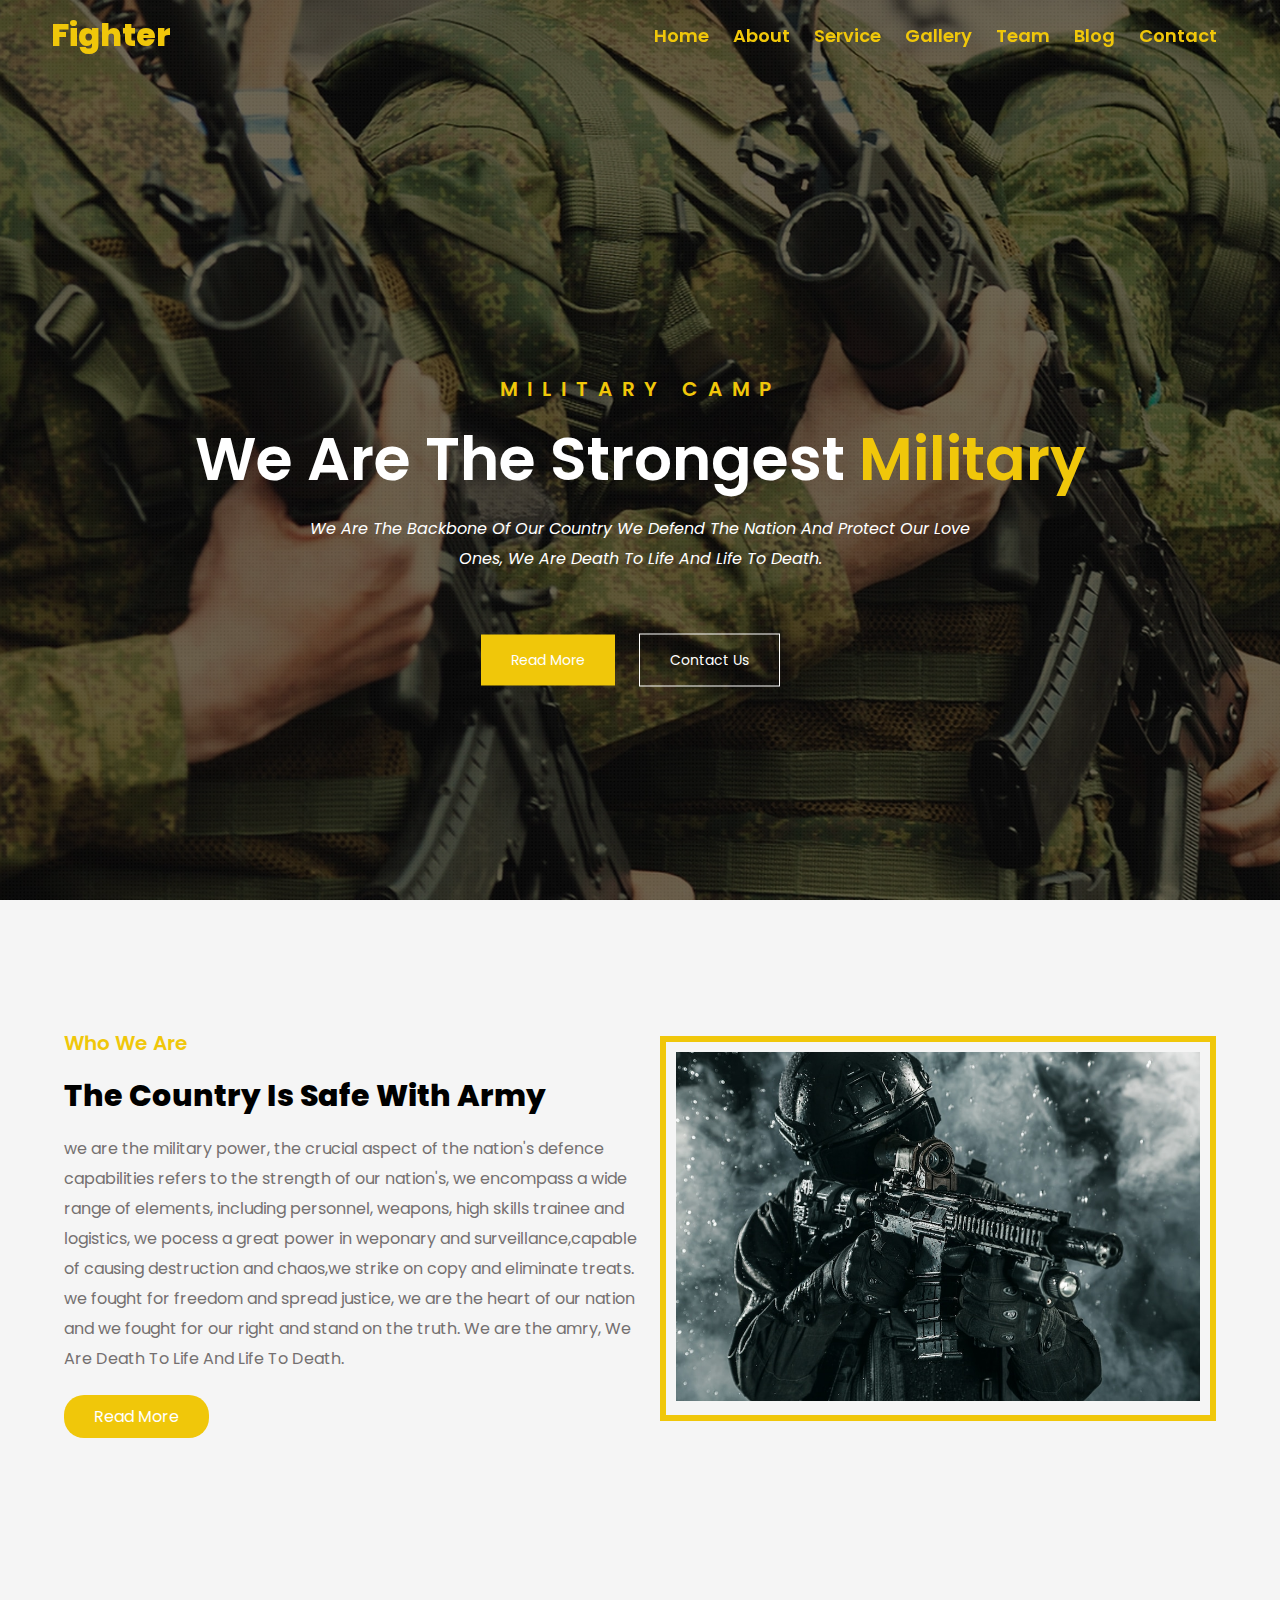
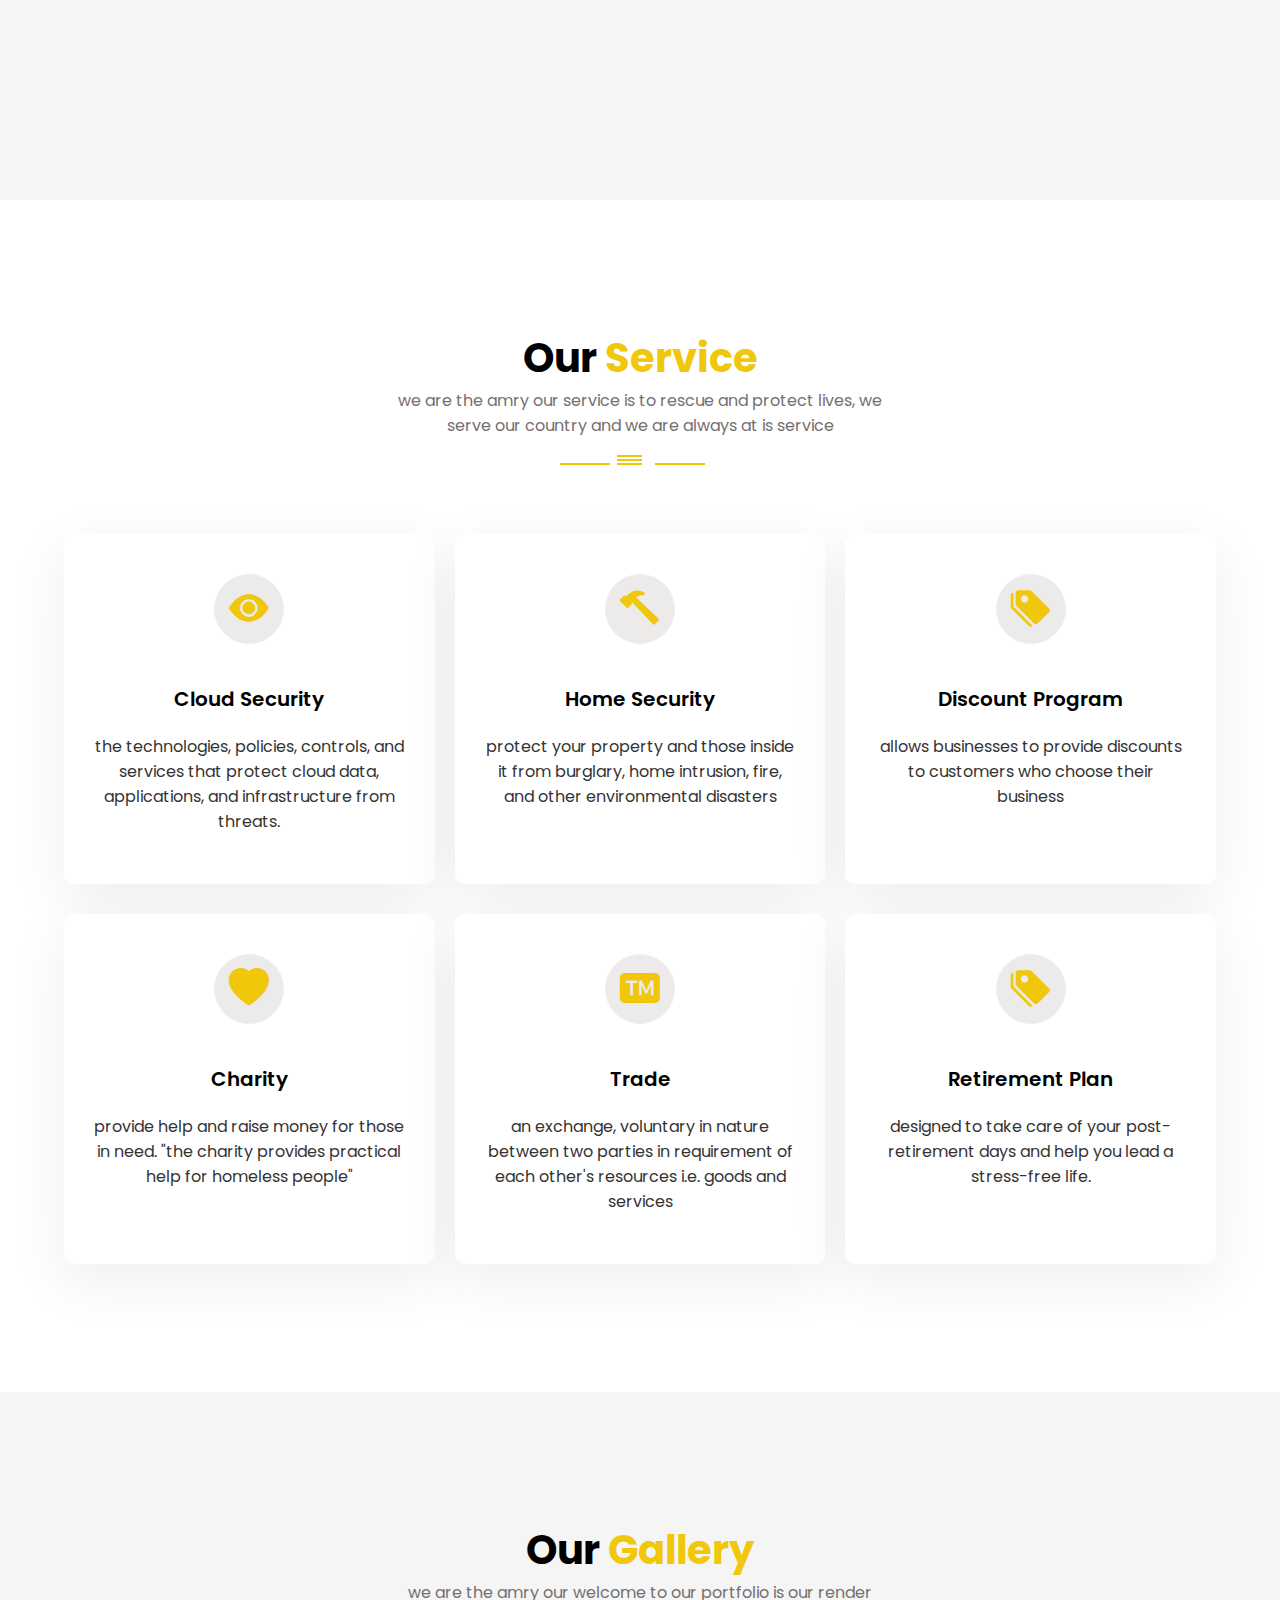
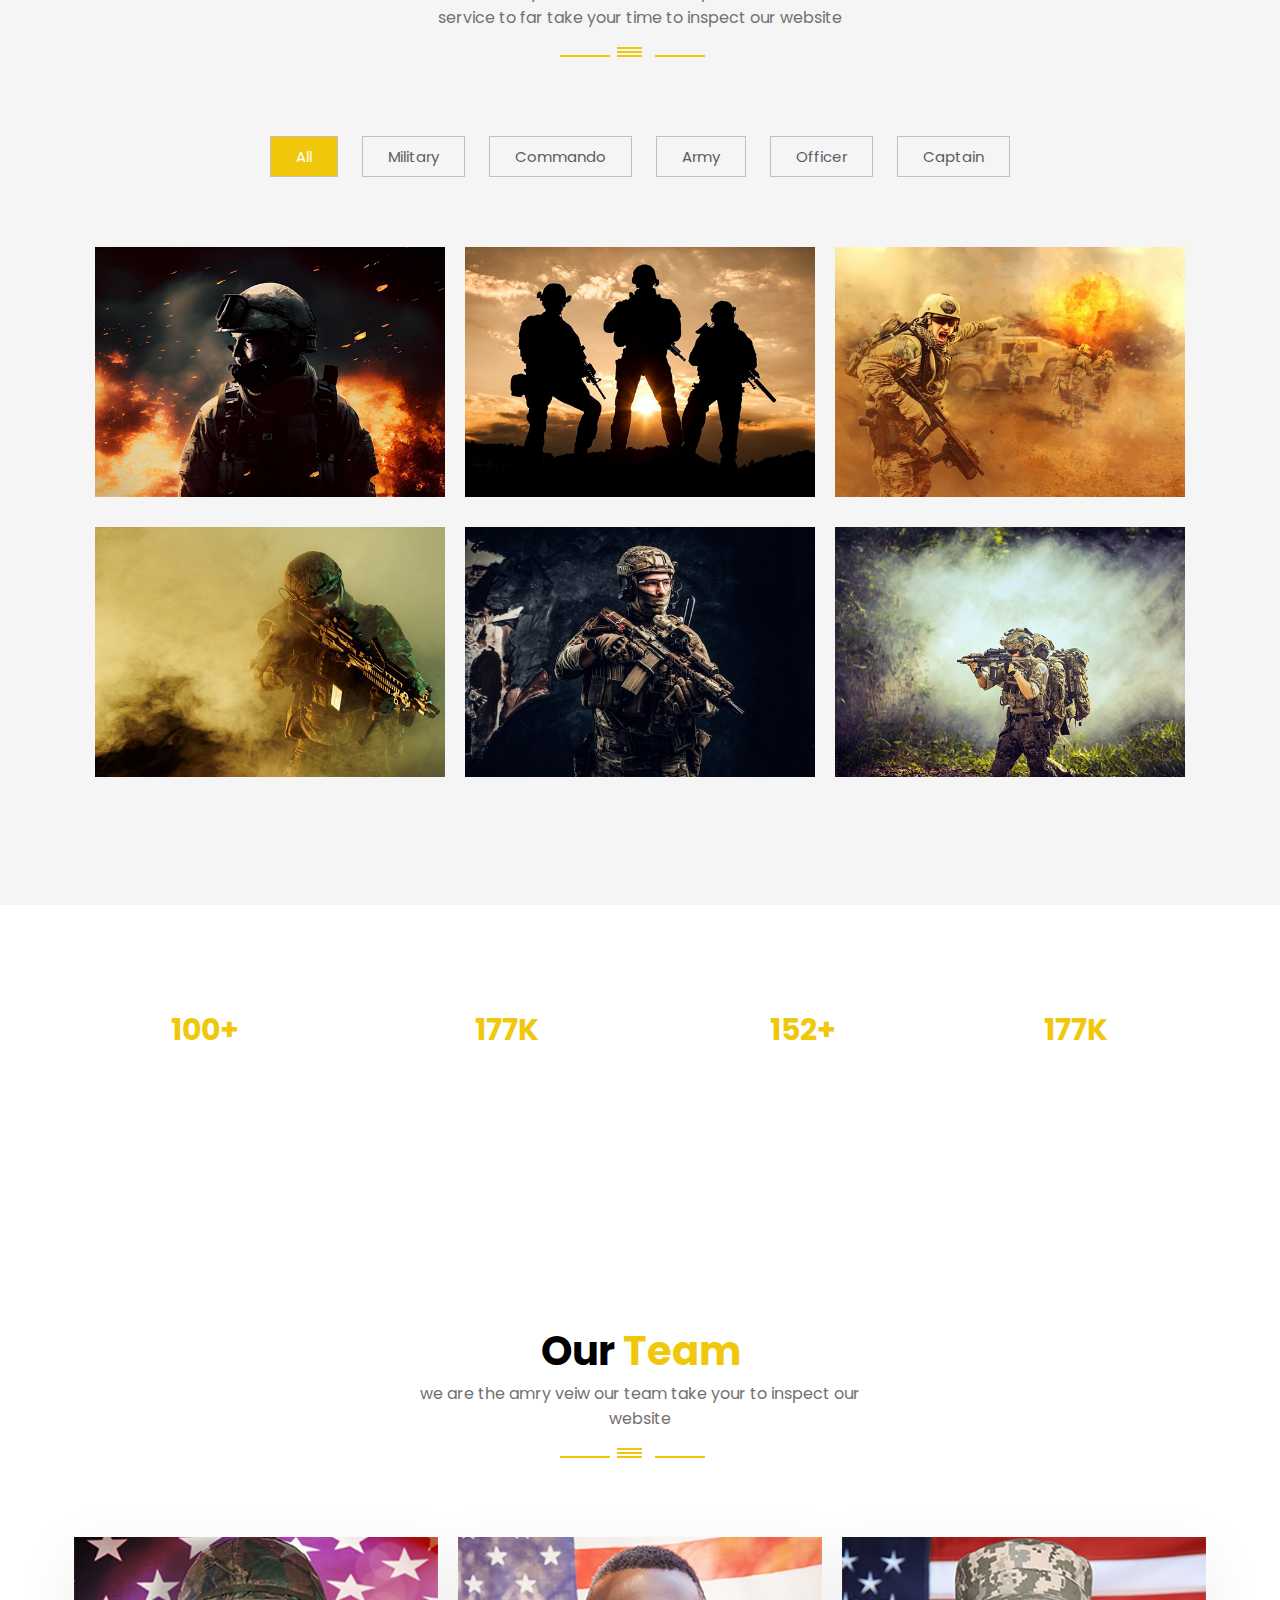
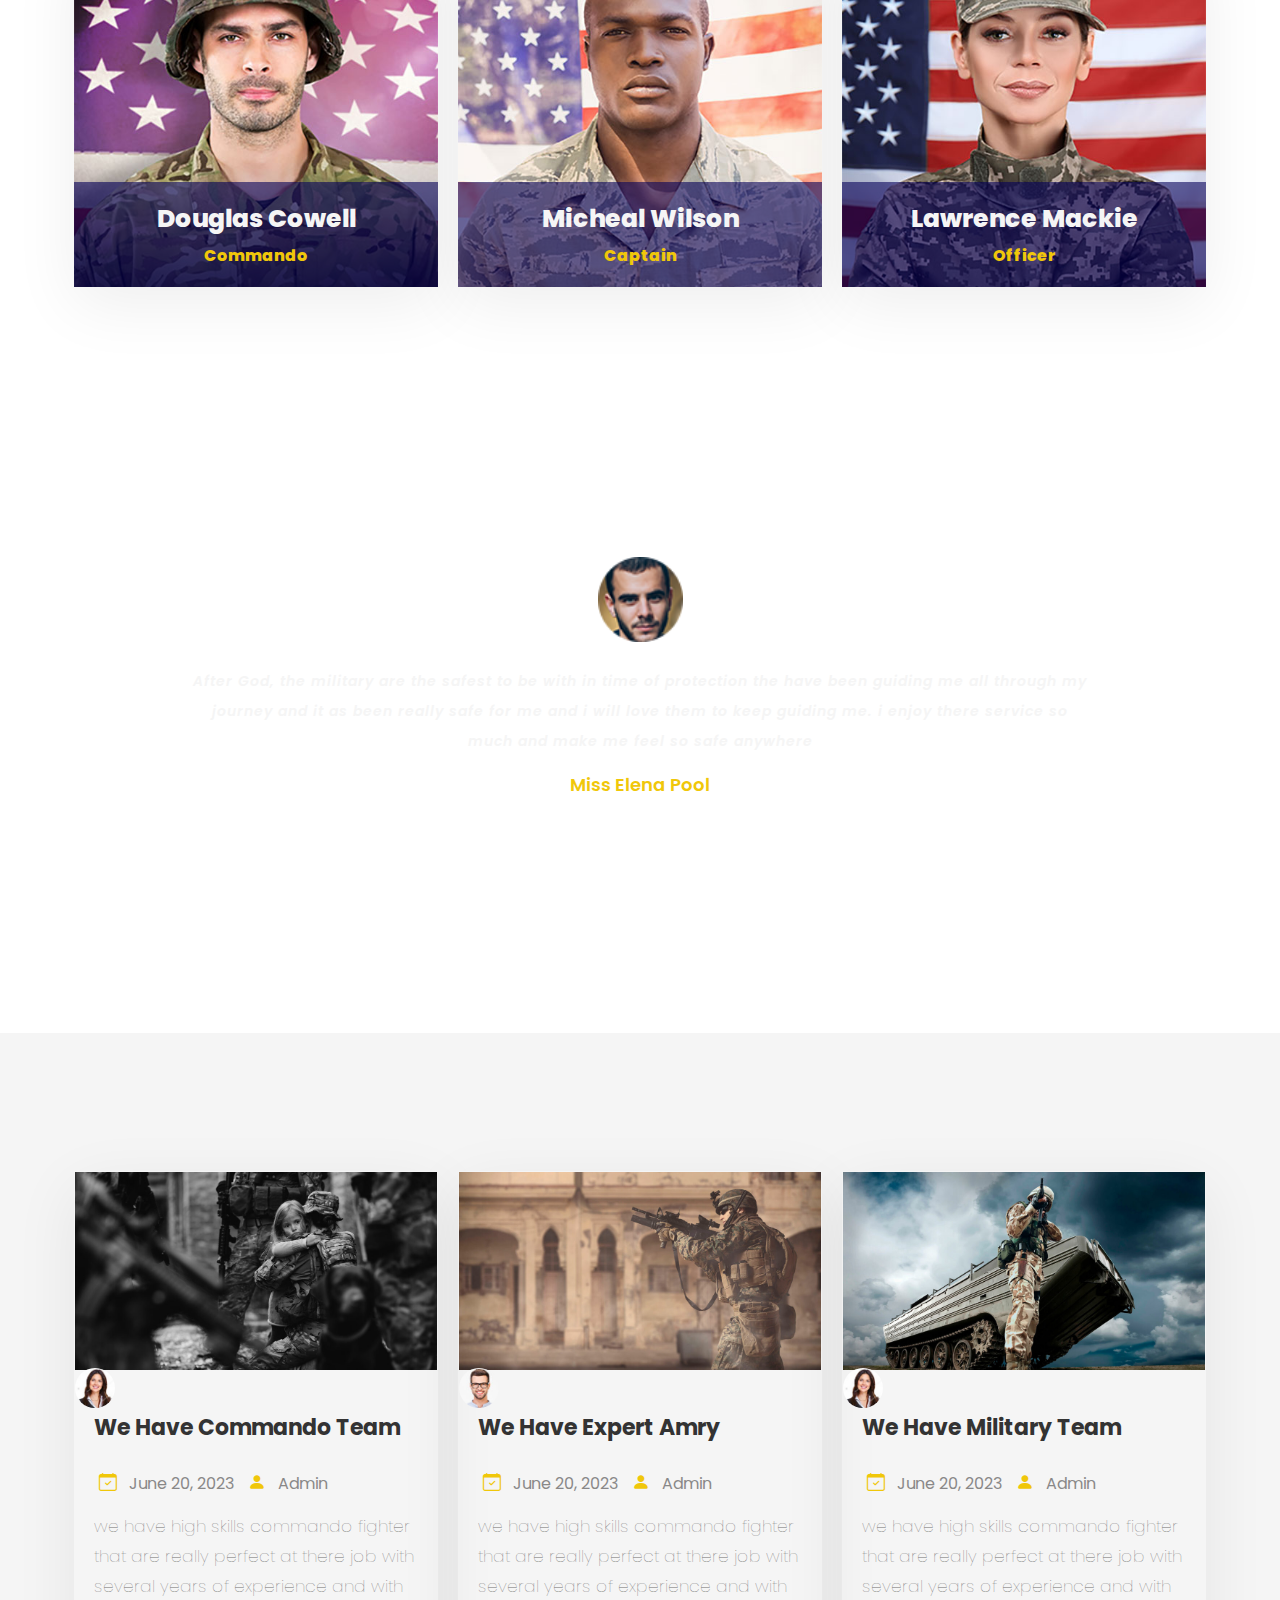
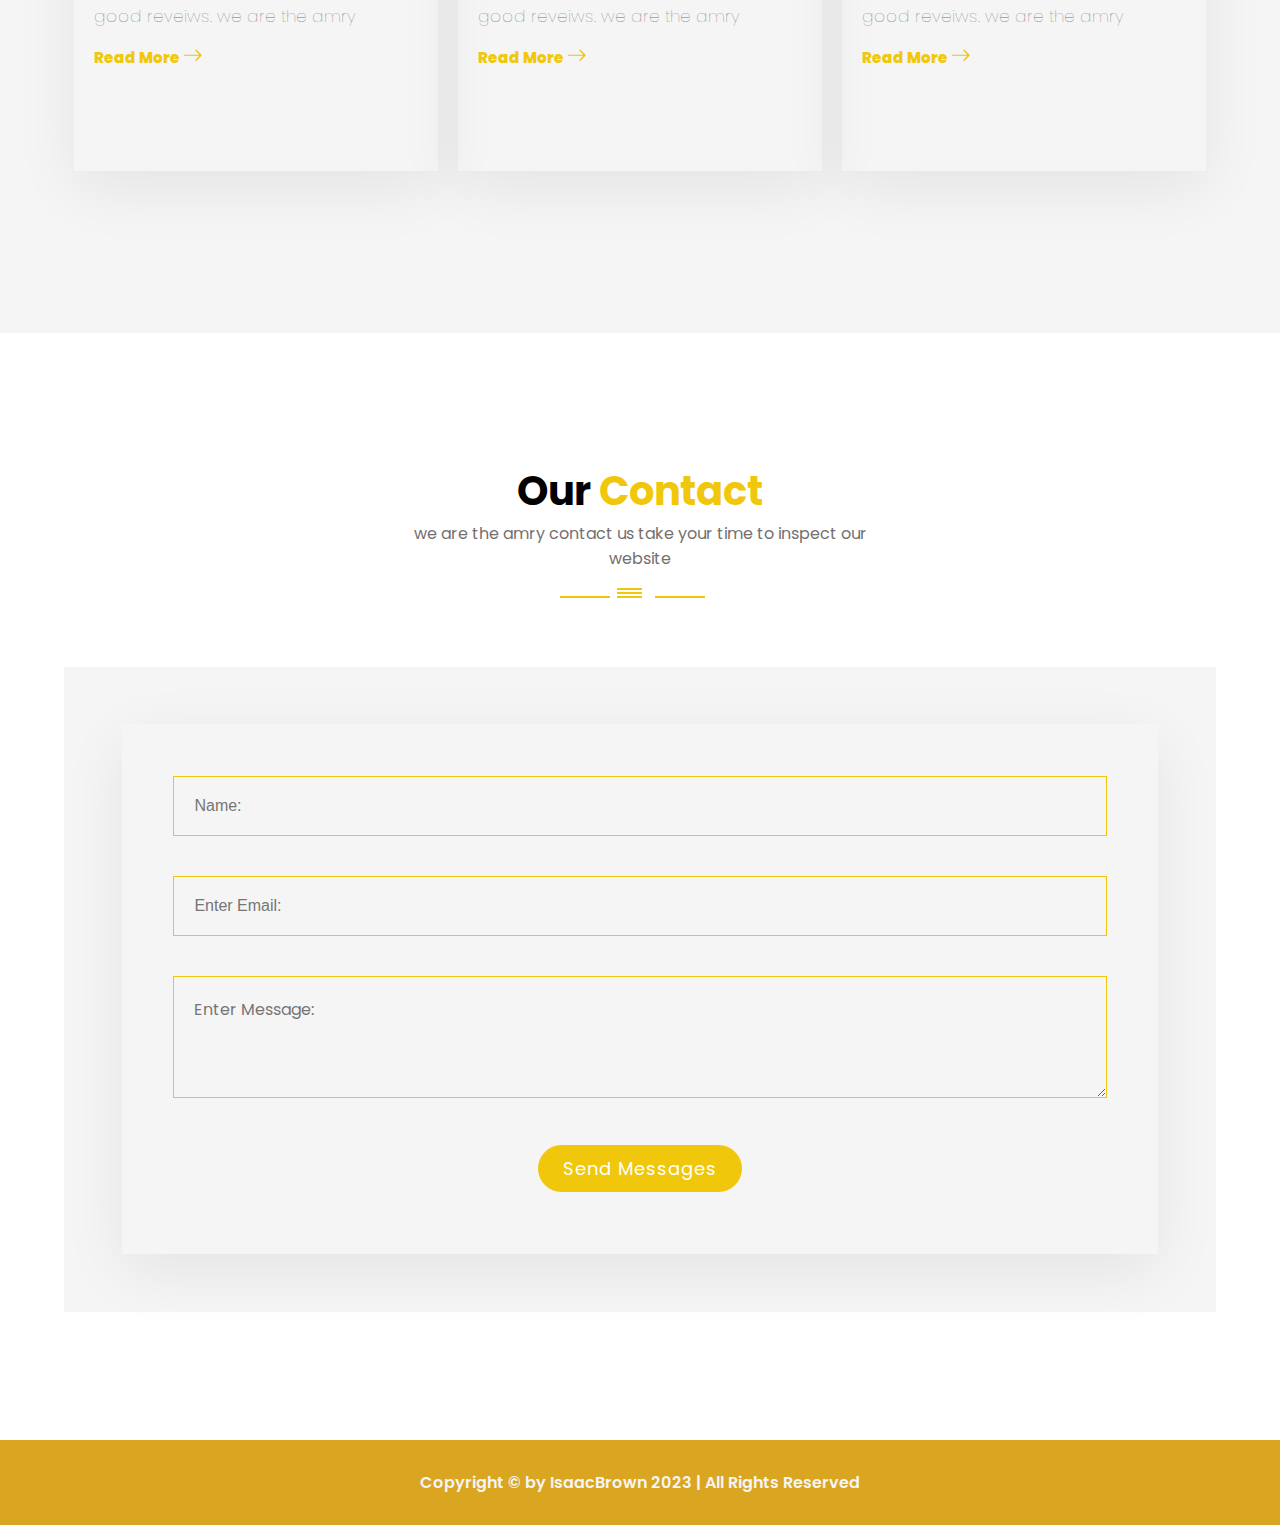
<file: military website/index.html>
<!DOCTYPE html>
<html lang="en">
<head>
  <meta charset="UTF-8">
  <meta name="viewport" content="width=device-width, initial-scale=1.0">
  <title>Fighter Military Service</title>
  <link rel="stylesheet" href="style.css">
  <link rel="preconnect" href="https://fonts.googleapis.com">
<link rel="preconnect" href="https://fonts.gstatic.com" crossorigin>
<link href="https://fonts.googleapis.com/css2?family=Poppins&display=swap" rel="stylesheet">
<link rel="stylesheet" href="https://cdn.jsdelivr.net/npm/bootstrap-icons@1.3.0/font/bootstrap-icons.css">
</head>
<body>
  <section id="HOME">
    <div class="parallex">
      <nav>
        <div class="logo">Fighter</div>
        <div class="hamburger">
          <div class="child"></div>
          <div class="child"></div>
          <div class="child"></div>
        </div>
        <ul class="navlist">
          <li><a href="#HOME" class="navlinks">home</a></li>
          <li><a href="#ABOUT" class="navlinks">about</a></li>
          <li><a href="#SERVICE" class="navlinks">service</a></li>
          <li><a href="#GALLERY" class="navlinks">gallery</a></li>
          <li><a href="#TEAM" class="navlinks">team</a></li>
          <li><a href="#BLOG" class="navlinks">blog</a></li>
          <li><a href="#CONTACT" class="navlinks">contact</a></li>
        </ul>
      </nav>
      <div class="header_text">
        <p class="first_p">Military camp</p>
        <h1>we are the strongest <span>military</span></h1>
        <p class="second_p">We are the backbone of our country we defend the nation and protect our
          love ones, we are death to life and life to death.
        </p>
          <div class="header_text_links">
            <a href="#HOME"class="first_a">read more</a>
            <a href="#CONTACT"class="second_a">contact us</a>
          </div>
      </div>
    </div>
  </section>
  <div class="to_top_link">
    <a href="#HOME"><i class="bi bi-arrow-up-short"></i></a>
  </div>
  <section class="about_Us" id="ABOUT">
    <div class="about_us_wrap">
      <div class="about_us_text">
        <p class="first_p">who we are</p>
        <h2>the country is safe with army</h2>
        <p class="second_p">we are the military power, the crucial aspect of the nation's defence
          capabilities refers to the strength of our nation's, we encompass a wide range of elements, including personnel,
          weapons, high skills trainee and logistics, we pocess a great power in weponary and surveillance,capable of causing 
          destruction and chaos,we strike on copy and eliminate treats. we fought for 
          freedom and spread justice, we are the heart of our nation and we fought for 
          our right and stand on the truth. We are the amry, We Are Death To Life And Life To Death.
       </p>
         <a href="" class="about_us_link">read more</a>
      </div>
      <div class="about_us_img_wrap">
        <img src="images/about.jpg" alt="about_Us_img">
      </div>
    </div>
  </section>
  <section class="our_service" id="SERVICE">
    <div class="our_service_headings">
      <h1>our <span>service</span></h1>
      <p>we are the amry our service is to rescue and protect lives,
        we serve our country and we are always at is service
      </p>
      <div class="our_service_border">
        <div class="our_service_border_hambuger">
          <div class="bar"></div>
          <div class="bar"></div>
          <div class="bar"></div>
        </div>
      </div>
    </div>
    <div class="our_service_grid_wrap">
      <div class="our_service_grid_text">
        <div class="our_service_grid_text_con">
            <i class="bi bi-eye-fill"></i>
          <h3>cloud security</h3>
          <p>
            the technologies, policies, controls, and services that protect
             cloud data, applications, and infrastructure from threats.
          </p>
        </div>
      </div>
      <div class="our_service_grid_text">
        <div class="our_service_grid_text_con">
            <i class="bi bi-hammer"></i>
          <h3>home security</h3>
          <p> protect your property and those inside it from burglary,
             home intrusion, fire, and other environmental disasters
          </p>
        </div>
      </div>
      <div class="our_service_grid_text">
        <div class="our_service_grid_text_con">
            <i class="bi bi-tags-fill"></i>
          <h3>discount program</h3>
          <p>allows businesses to provide discounts to customers who choose
             their business
          </p>
        </div>
      </div>
      <div class="our_service_grid_text">
        <div class="our_service_grid_text_con">
            <i class="bi bi-heart-fill"></i>
          <h3>charity</h3>
          <p>provide help and raise money for those in need.
            "the charity provides practical help for homeless people"
          </p>
        </div>
      </div>
      <div class="our_service_grid_text">
        <div class="our_service_grid_text_con">
            <i class="bi bi-badge-tm-fill"></i>
          <h3>trade</h3>
          <p>an exchange, voluntary in nature between two parties in requirement
             of each other's resources i.e. goods and services
          </p>
        </div>
      </div>
      <div class="our_service_grid_text">
        <div class="our_service_grid_text_con">
            <i class="bi bi-tags-fill"></i>
          <h3>retirement plan</h3>
          <p>designed to take care of your post-retirement days and help you
             lead a stress-free life.
          </p>
        </div>
      </div>
    </div>
  </section>
  <section class="our_gallery" id="GALLERY">
    <div class="our_gallery_headings">
      <h1>our <span>Gallery</span></h1>
      <p>we are the amry our welcome to our  portfolio is our render service to
        far take your time to inspect our website
      </p>
      <div class="our_gallery_border">
        <div class="our_gallery_border_hambuger">
          <div class="bar"></div>
          <div class="bar"></div>
          <div class="bar"></div>
        </div>
      </div>
    </div>
    <div class="our_gallery_list">
      <button class="our_gallery_list_btn  activeBtn" data-filter="All">all</button>
      <button class="our_gallery_list_btn" data-filter="Military">military</button>
      <button class="our_gallery_list_btn" data-filter="Commando">commando</button>
      <button class="our_gallery_list_btn" data-filter="Army">army</button>
      <button class="our_gallery_list_btn" data-filter="Officer">officer</button>
      <button class="our_gallery_list_btn" data-filter="Captain">Captain</button>
    </div>
    <div class="our_gallery_grid All  Army Officer">
      <div class="gallery_grid_con">
        <img src="images/1 (1).jpg" alt="gallery-img">
        <div class="gallery_overlay">
          <h3>commando</h3>
          <ul>
            <li><a href="#"><i class="bi bi-search"></i></a></li>
            <li><a href="#"><i class="bi bi-link-45deg"></i></a></li>
          </ul>
        </div>
      </div>
      <div class="gallery_grid_con All Millitary  Army Captain">
        <img src="images/2.jpg" alt="gallery-img">
        <div class="gallery_overlay">
          <h3>military</h3>
          <ul>
            <li><a href="#"><i class="bi bi-search"></i></a></li>
            <li><a href="#"><i class="bi bi-link-45deg"></i></a></li>
          </ul>
        </div>
      </div>
      <div class="gallery_grid_con All  Army Commando Military">
        <img src="images/tf.jpg" alt="gallery-img">
        <div class="gallery_overlay">
          <h3>war</h3>
          <ul>
            <li><a href="#"><i class="bi bi-search"></i></a></li>
            <li><a href="#"><i class="bi bi-link-45deg"></i></a></li>
          </ul>
        </div>
      </div>
      <div class="gallery_grid_con All Captain Officer">
        <img src="images/4.jpg" alt="gallery-img">
        <div class="gallery_overlay">
          <h3>captain</h3>
          <ul>
            <li><a href="#"><i class="bi bi-search"></i></a></li>
            <li><a href="#"><i class="bi bi-link-45deg"></i></a></li>
          </ul>
        </div>
      </div>
      <div class="gallery_grid_con All  Officer">
        <img src="images/5.jpg" alt="gallery-img">
        <div class="gallery_overlay">
          <h3>officer</h3>
          <ul>
            <li><a href="#"><i class="bi bi-search"></i></a></li>
            <li><a href="#"><i class="bi bi-link-45deg"></i></a></i></li>
          </ul>
        </div>
      </div>
      <div class="gallery_grid_con All  Commando Army">
        <img src="images/6.jpg" alt="gallery-img">
        <div class="gallery_overlay">
          <h3>amry</h3>
          <ul>
            <li><a href="#"><i class="bi bi-search"></i></a></li>
            <li><a href="#"><i class="bi bi-link-45deg"></i></a></li>
          </ul>
        </div>
      </div>
    </div>
  </section>
  <section class="parallex_2">
    <div class="counter_con">
      <div class="counter">
        <h3><span id="counter1">0</span>+</h3>
        <h5>expert military</h5>
      </div>
      <div class="counter">
        <h3><span id="counter2">0</span>K</h3>
        <h5>our team member</h5>
      </div>
      <div class="counter">
        <h3><span id="counter3">0</span>+</h3>
        <h5>mission done</h5>
      </div>
      <div class="counter">
        <h3><span id="counter4">0</span>K</h3>
        <h5>award winner</h5>
      </div>
    </div>
  </section>
  <section class="our_team" id="TEAM">
    <div class="our_team_headings">
      <h1>our <span>team</span></h1>
      <p>we are the amry  veiw  our  team take your to
         inspect our website
      </p>
      <div class="our_team_border">
        <div class="our_team_border_hambuger">
          <div class="bar"></div>
          <div class="bar"></div>
          <div class="bar"></div>
        </div>
      </div>
    </div>
    <div class="our_team_grid">
      <div class="our_team_grid_item">
        <img src="images/1 (2).jpg" alt="team_image">
        <div class="our_team_overlay">
          <div class="our_team_overlay_text_con">
            <h3>douglas cowell</h3>
            <h5>commando</h5>
            <ul>
              <li><a href="#"><i class="bi bi-facebook"></i></a></li>
              <li><a href="#"><i class="bi bi-twitter"></i></a></li>
              <li><a href="#"><i class="bi bi-google"></i></a></li>
            </ul>
          </div>
        </div>
      </div>
      <div class="our_team_grid_item">
        <img src="images/2 (1).jpg" alt="team_image">
        <div class="our_team_overlay">
          <div class="our_team_overlay_text_con">
            <h3>micheal wilson</h3>
            <h5>captain</h5>
            <ul>
              <li><a href="#"><i class="bi bi-facebook"></i></a></li>
              <li><a href="#"><i class="bi bi-twitter"></i></a></li>
              <li><a href="#"><i class="bi bi-google"></i></a></li>
            </ul>
          </div>
        </div>
      </div>
      <div class="our_team_grid_item">
        <img src="images/3.jpg" alt="team_image">
        <div class="our_team_overlay">
          <div class="our_team_overlay_text_con">
            <h3>lawrence mackie</h3>
            <h5>officer</h5>
            <ul>
              <li><a href="#"><i class="bi bi-facebook"></i></a></li>
              <li><a href="#"><i class="bi bi-twitter"></i></a></li>
              <li><a href="#"><i class="bi bi-google"></i></a></li>
            </ul>
          </div>
        </div>
      </div>
    </div>
  </section>
  <section class="parallex_3">
    <div class="parallex_3_overlay">
      <img src="images/1 (3).jpg" alt="testimony_img">
      <p>After God, the military are the safest to be with in time of protection the have been
        guiding me all through my journey and it as been really safe for me and i will love  
        them to keep guiding me. i enjoy there service so much and make me feel so safe anywhere
      </p>
      <h3>miss elena  pool</h3>
    </div>
  </section>
  <section class="our_blog" id="BLOG">
    <div class="our_blog_grid_con">
      <div class="our_blog_grid_items">
        <div class="blog_img_con">
          <img src="images/1 (4).jpg" alt="blog_image">
          <span class="blog_img_icon"><img src="images/j1.png" alt=""></span>
        </div>
        <div class="blog_text_con">
          <a href="#">we have commando team</a>
          <ul>
            <li><i class="bi bi-calendar-check"></i> June 20, 2023</li>
            <li><i class="bi bi-person-fill"></i> admin</li>
          </ul>
          <p>we have high skills commando fighter that are really  perfect at there job  with 
            several years of experience and with good reveiws. we are the amry
          </p>
          <a href="#" class="read_more">read more <i class="bi bi-arrow-right"></i></a>
        </div>
      </div>
      <div class="our_blog_grid_items">
        <div class="blog_img_con">
          <img src="images/2 (2).jpg" alt="blog_image">
          <span class="blog_img_icon"><img src="images/j2.png" alt=""></span>
        </div>
        <div class="blog_text_con">
          <a href="#">we have expert amry</a>
          <ul>
            <li><i class="bi bi-calendar-check"></i> June 20, 2023</li>
            <li><i class="bi bi-person-fill"></i> admin</li>
          </ul>
          <p>we have high skills commando fighter that are really  perfect at there job  with 
            several years of experience and with good reveiws. we are the amry
          </p>
          <a href="#" class="read_more">read more <i class="bi bi-arrow-right"></i></a>
        </div>
      </div>
      <div class="our_blog_grid_items">
        <div class="blog_img_con">
          <img src="images/geg.jpg" alt="blog_image">
          <span class="blog_img_icon"><img src="images/j3.png" alt=""></span>
        </div>
        <div class="blog_text_con">
          <a href="#">we have military team</a>
          <ul>
            <li><i class="bi bi-calendar-check"></i> June 20, 2023</li>
            <li><i class="bi bi-person-fill"></i> admin</li>
          </ul>
          <p>we have high skills commando fighter that are really  perfect at there job  with 
            several years of experience and with good reveiws. we are the amry
          </p>
          <a href="#" class="read_more">read more <i class="bi bi-arrow-right"></i></a>
        </div>
      </div>
    </div>
  </section>
  <section class="our_contact" id="CONTACT">
    <div class="our_contact_headings">
      <h1>our <span>contact</span></h1>
      <p>we are the amry contact us take your time to
         inspect our website
      </p>
      <div class="our_contact_border">
        <div class="our_contact_border_hambuger">
          <div class="bar"></div>
          <div class="bar"></div>
          <div class="bar"></div>
        </div>
      </div>
    </div>
    <div class="contact_form_con">
      <form action="mailto:cadetolati@gmail.com" method="post" enctype="text/plain" id="myForm">
        <div class="form_div">
          <input type="text" name="name" id="name" placeholder="Name:" required>
        </div>
        <div class="form_div">
          <input type="email" name="email" id="email" placeholder="Enter Email:" required>
        </div>
        <div class="form_textarea">
          <textarea name="message" id="message" cols="30" rows="4" placeholder="Enter Message:"></textarea>
        </div>
        <input type="submit" value="send messages" class="form_submit" id="submit">
      </form>
    </div>
  </section>
  <footer>
    <p>Copyright &copy; by IsaacBrown 2023 | All Rights Reserved</p>
  </footer>
  <script src="index.js"></script>
</body>
</html>
</file>
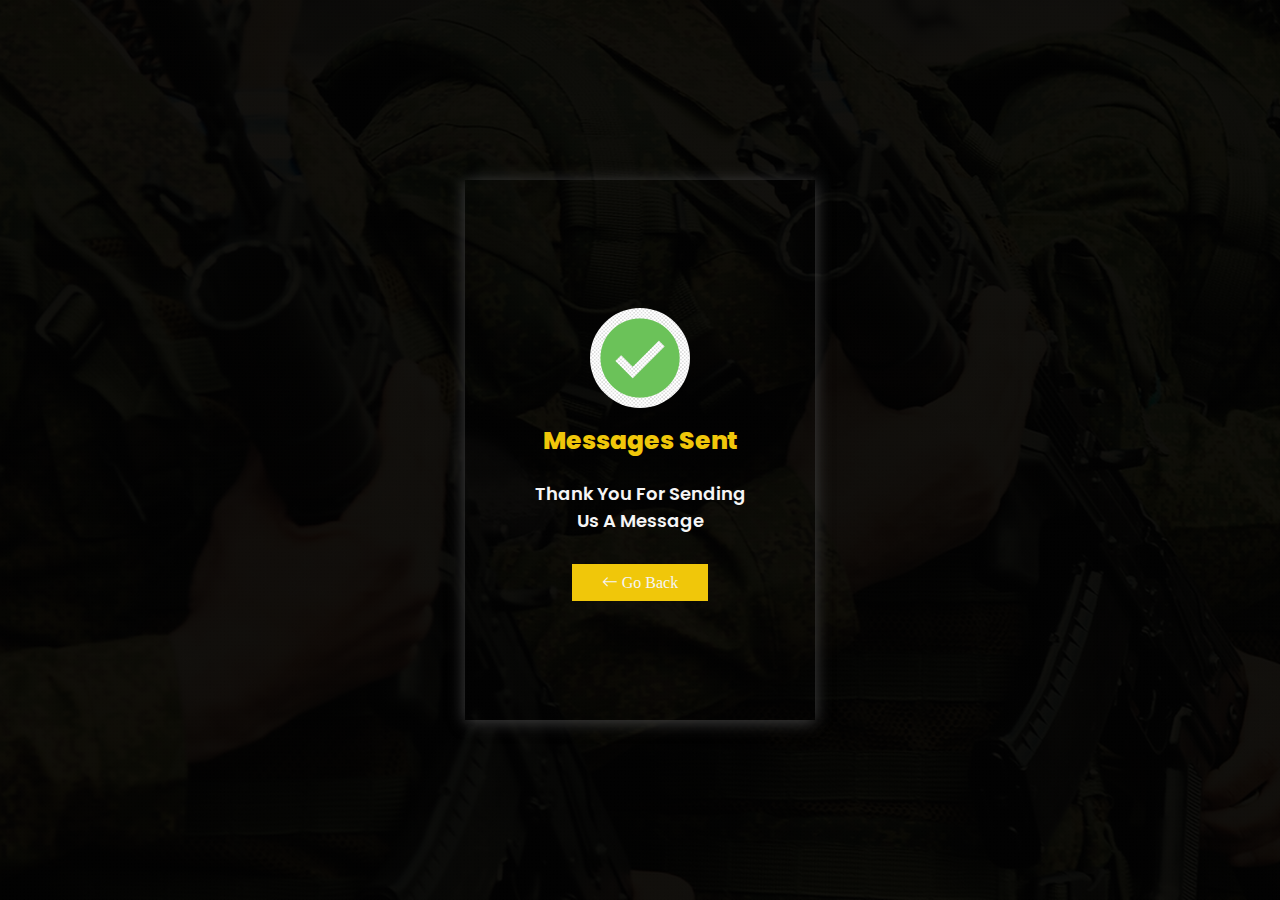
<file: military website/submit.html>
<!DOCTYPE html>
<html lang="en">
<head>
  <meta charset="UTF-8">
  <meta name="viewport" content="width=device-width, initial-scale=1.0">
  <title>Document</title>
  <link rel="preconnect" href="https://fonts.googleapis.com">
<link rel="preconnect" href="https://fonts.gstatic.com" crossorigin>
<link href="https://fonts.googleapis.com/css2?family=Poppins&display=swap" rel="stylesheet">
<link rel="stylesheet" href="https://cdn.jsdelivr.net/npm/bootstrap-icons@1.3.0/font/bootstrap-icons.css">
  <style>
    *{
      margin: 0;
      padding: 0;
      box-sizing: border-box;
    }
    body{
      width: 100%;
      height: 100VH;
      background: linear-gradient(to top, rgba(0,0,0,0.9),rgba(0,0,0,0.9)), url(images/1.jpg);
      background-position: center;
      background-size: cover;
      background-repeat: no-repeat;
      display: flex;
      align-items: center;
      justify-content: center;
    }
    .wrap{
      box-shadow: 0px 2px 15px rgb(67, 67, 67);
      text-align: center;
      background: transparent;
      backdrop-filter: 15;
      opacity: 1;
      width: 350px;
      height: auto;
      padding: 10% 5%;  
    }
     img{
      width: 100px;
      height: 100px;
      margin-bottom: 10px;
      border-radius: 50%;
    }
     h3{
      font-size: 25px;
      font-weight: 800;
      text-transform: capitalize;
      font-family: 'Poppins', sans-serif;
      color:  #f0c70a;
      margin-bottom: 20px;
    }
     p{
      font-size: 18px;
      font-family: 'Poppins', sans-serif;
      text-transform: capitalize;
      color: whitesmoke;
      font-weight: 600;
      margin-bottom: 40px;
    }
    a{
      text-transform: capitalize;
      background-color: #f0c70a;
      color: whitesmoke;
      border: none;
      padding: 10px 30px;
      font-size: 16px;
      transition: 0.4s;
      text-decoration: none;
    }
    a:hover{
      border: 1px solid #f0c70a;
      color: #f0c70a;
      background: transparent;
    }
    @media screen and (max-width:600px) {
      body{
      width: 100%;
      min-height: auto;
      background: linear-gradient(to top, rgba(0,0,0,0.7),rgba(0,0,0,0.7)), url(images/1.jpg);
      background-position: center;
      background-size: cover;
      background-repeat: no-repeat;
      display: flex;
      align-items: center;
      justify-content: center;
      padding: 0px 20px;
    }
      .wrap{
      box-shadow: 0px 2px 15px rgb(67, 67, 67);
      text-align: center;
      background: transparent;
      backdrop-filter: 20px;
      opacity: 1;
      width: 100%;
      height: auto;
      padding: 15% 5%;  
    }
    }
  </style>
</head>
<body>
    <div class="wrap">
      <img src="images/sent.jpg" alt="">
      <h3>messages sent</h3>
      <p>thank you for sending us a message</p>
      <a href="index.html"><i class="bi bi-arrow-left"></i> go back</a>
    </div>
</body>
</html>
</file>
<file: military website/style.css>
*{
  margin: 0;
  padding: 0;
  box-sizing: border-box;
  position: relative;
}
html{
  scroll-behavior: smooth;
}
body{
  max-width: 100%;
}
.parallex{
  max-width: 100%;
  height: 100vh;
  background:linear-gradient(to bottom,rgba(0,0,0,0.4),rgba(0,0,0,0.4)), url(images/1.jpg);
  background-position: center;
  background-size: cover;
  background-attachment: fixed;
  background-repeat: no-repeat;
  padding-top: 0%;
}
nav{
  width: 100%;
  height: 70px;
  background: transparent;
  position: fixed;
  display: flex;
  align-items: center;
  justify-content: space-between;
  padding: 0px 4%;
  z-index: 99;
  transition:  0.3s;
}
.logo{
  font-size: 32px;
  font-weight: 800;
  font-family: 'Poppins', sans-serif;
  color: #f0c70a;;
}
.hamburger{
  width: 30px;
  height: 30px;
  display: none;
}
.hamburger .child{
  width: 100%;
  height: 3px;
  background-color: #f0c70a;
  margin: 5px;
}
nav .navlist{
  margin: 2px;
}
nav .navlist li{
  list-style: none;
  display: inline-block;
  margin: 0px 10px;
}
nav .navlist li a{
  text-decoration: none;
  font-size: 18px;
  font-family: 'Poppins', sans-serif;
  color: #f0c70a;
  text-transform: capitalize;
  font-weight: 600;
  position: relative;
}
nav .navlist li a::after{
  position: absolute;
  content: '';
  left: 0;
  bottom: -5px;
  height: 3px;
  width: 0%;
  background: #f0c70a;
  border-radius: 25px;
}
nav .navlist li a:hover::after{
  color: goldenrod;
  transition: all 0.4s ease;
  width: 100%;
}
/***********************nav styling ends******************************/
.header_text{
  position: absolute;
  top: 60%;
  left: 50%;
  transform: translate(-50%,-50%);
  text-align: center;
  width: 80%;
  padding: 5px;
  height: auto;
}
.header_text .first_p{
  font-size: 20px;
  color: #f0c70a;
  text-transform: uppercase;
  font-family: 'Poppins', sans-serif;
  letter-spacing: 10px;
  font-weight: 600;
  margin-bottom: 10px;
} 
.header_text h1{
  font-size: 60px;
  color: white;
  font-family: 'Poppins', sans-serif;
  text-transform: capitalize;
  font-weight: 600;
  margin-bottom: 10px;
}
.header_text h1 span{
  color: #f0c70a;
}
.header_text .second_p{
  font-size: 16px;
  font-family: 'Poppins', sans-serif;
  color: white;
  max-width: 700px;
  margin: auto;
  text-transform: capitalize;
  line-height: 30px;
  margin-bottom: 50px;
  font-style: italic;
}
.header_text_links a{
  width: auto;
  text-align: center;
  color: white;
  font-size: 14px;
  text-transform: capitalize;
  text-decoration: none;
  padding: 15px 30px;
  font-family: 'Poppins', sans-serif;
  display: inline-block;
  margin: 10px 20px 20px 0px;
  transition: 0.4s;
}
.header_text_links .first_a{
  background-color: #f0c70a;
}
.header_text_links .second_a{
  border: 1px solid white;
}
.header_text_links .first_a:hover{
  border: 1px solid white;
  background-color: transparent;
}
.header_text_links .second_a:hover{
  border: none;
  background-color: #f0c70a;
}
/*********************************header styling ends***************/
@media screen and (max-width: 600px){
  .parallex{
    max-width: 100%;
    min-height: 100vh;
    background:linear-gradient(to top,rgba(0,0,0,0.4),rgba(0,0,0,0.4)), url(images/geg.jpg);
    background-position: center;
    background-size: cover;
    background-attachment: fixed;
    background-repeat: no-repeat;
    padding-top: 0%;
    padding-bottom: 20px;
  }
  nav{
    width: 100%;
    height: 70px;
    background: transparent;
    position: fixed;
    display: flex;
    align-items: center;
    justify-content: space-between;
    padding: 0px 4%;
    z-index: 99;
  }
  .logo{
    font-size: 32px;
    font-weight: 800;
    font-family: 'Poppins', sans-serif;
    color: #f0c70a;;
  }
  .hamburger{
    width: 30px;
    height: 30px;
    display: block;
    cursor: pointer;
    transition: all 0.6s ease;
    background: transparent;
  }
  .hamburger.active .child:nth-child(2){
    opacity: 0;
    transition: all 0.6s ease;
    background: transparent;
  }
  .hamburger.active .child:nth-child(1){
    transform: translateY(8px) rotate(45deg);
    transition: all 0.6s ease;
  }
  .hamburger.active .child:nth-child(3){
    transform: translateY(-8px) rotate(-45deg);
    transition: all 0.6s ease;
  }
  nav .navlist{
    width: 50%;
    height: 100vh;
    margin: 0px;
    position: absolute;
    top: 70px;
    right: -100%;
    background-color: rgb(238, 238, 238);
    padding: 0px;
    text-align: center;
    transition: all 0.6s ease-in-out;
    box-shadow: 0px 9px 10px black;
  }
  nav .navlist.active{
    right: 0%;
  }
  nav .navlist li{
    list-style: none;
    display: block;
    margin: 40px 0px;
  }
  nav .navlist li a{
    text-decoration: none;
    font-size: 18px;
    font-family: 'Poppins', sans-serif;
    color: #f0c70a;
    text-transform: capitalize;
    font-weight: 600;
    position: relative;
  }
  nav .navlist li a::after{
    position: absolute;
    content: '';
    left: 0;
    bottom: -5px;
    height: 3px;
    width: 0%;
    background: #f0c70a;
    border-radius: 25px;
  }
  nav .navlist li a:hover::after{
    color: goldenrod;
    transition: all 0.4s ease;
    width: 100%;
  }
  nav .navlist li a:hover{
    color: goldenrod;
    transition: all 0.4s ease;
  }
/*******************************nav media quary ends**************/
.header_text{
  position: absolute;
  top: 50%;
  left: 50%;
  transform: translate(-50%,-50%);
  text-align: center;
  width: 90%;
  padding: 5px;
  height: auto;
}
.header_text .first_p{
  font-size: 20px;
  color: #f0c70a;
  text-transform: uppercase;
  font-family: 'Poppins', sans-serif;
  letter-spacing: 10px;
  font-weight: 600;
  margin-bottom: 10px;
} 
.header_text h1{
  font-size: 25px;
  color: white;
  font-family: 'Poppins', sans-serif;
  text-transform: capitalize;
  font-weight: 600;
  margin-bottom: 10px;
}
.header_text h1 span{
  color: #f0c70a;
}
.header_text .second_p{
  font-size: 12px;
  font-family: 'Poppins', sans-serif;
  color: white;
  max-width: 100%;
  margin: auto;
  text-transform: capitalize;
  line-height: 30px;
  margin-bottom: 50px;
}
.header_text_links a{
  width: auto;
  text-align: center;
  color: white;
  font-size: 14px;
  text-transform: capitalize;
  text-decoration: none;
  padding: 15px 30px;
  font-family: 'Poppins', sans-serif;
  display: inline-block;
  margin: 10px 20px 20px 0px;
  transition: 0.4s;
}
/************************************header text ends***********************/
}
.to_top_link{
  position: fixed;
  width: 40px;
  height: 40px;
  background: #f0c70a;
  right: 15px;
  bottom: 15%;
  text-align: center;
  border-radius: 50%;
  display: none;
  transition:  0.6s;
  z-index: 3;
}
.to_top_link a{
  font-size: 20px;
  width: 100%;
  height: 100%;
  text-align: center;
  display: flex;
  align-items: center;
  justify-content: center;
}
.to_top_link a i{
  font-size: 50px;
  color: #fff;
}
@media screen and (max-width: 600px){
  .to_top_link{
    position: fixed;
    width: 45px;
    height: 45px;
    background: #f0c70a;
    right: 15px;
    bottom: 15%;
    text-align: center;
    border-radius: 50%;
    display: none;
    transition:  0.6s;
    z-index: 3;
  }
}
/********************nav and header text media quary ends******************/

.about_Us{
  max-width: 100%;
  height: 100vh;
  padding: 10% 5%;
  background: whitesmoke;
}
.about_us_wrap{
  display: flex;
  align-items: center;
  justify-content: center;
  gap: 20px;
}
.about_us_text{
  max-width: 50%;
}
.about_us_text .first_p{
  font-size: 20px;
  font-weight: 600;
  font-family: 'Poppins', sans-serif;
  text-transform: capitalize;
  color: #f0c70a;
  margin-bottom: 15px;
}
.about_us_text h2{
  font-size: 30px;
  font-weight: 800;
  font-family: 'Poppins', sans-serif;
  text-transform: capitalize;
  margin-bottom: 15px;
}
.about_us_text .second_p{
  font-size: 16px;
  font-family: 'Poppins', sans-serif;
  color: rgb(116, 112, 112);
  line-height: 30px;
  margin-bottom: 30px;
}
.about_us_text .about_us_link{
  background: #f0c70a;
  padding: 10px 30px;
  color: white;
  text-decoration: none;
  text-transform: capitalize;
  font-family: 'Poppins', sans-serif;
  border-radius: 20px;
  transition: 0.4s;
}
.about_us_text .about_us_link:hover{
  border: 1px solid #f0c70a;
  background: transparent;
  color: #f0c70a;
}
.about_us_img_wrap{
  max-width: 50%;
  border: 6px solid #f0c70a;
  padding: 10px;
  overflow: hidden;
  transition: 0.4s ease-in-out;
  position: relative;
}


.about_us_img_wrap img{
  width: 100%;
}
.about_us_img_wrap:hover img{
  transform: scale(1.2);
  transition: 0.6s;
}
/************************about us styling ends here *********************/
@media screen and (max-width: 600px){
  .about_Us{
    max-width: 100%;
    height: auto;
    padding: 10% 5%;
    background: whitesmoke;
  }
  .about_us_wrap{
    display: flex;
    flex-direction: column;
    align-items: center;
    justify-content: center;
    gap: 40px;
    flex-direction: column-reverse;
  }
  .about_us_text{
    max-width: 100%;
  }
  .about_us_text .first_p{
    font-size: 18px;
    font-weight: 600;
    font-family: 'Poppins', sans-serif;
    text-transform: capitalize;
    color: #f0c70a;
    margin-bottom: 15px;
  }
  .about_us_text h2{
    font-size: 25px;
    font-weight: 800;
    font-family: 'Poppins', sans-serif;
    text-transform: capitalize;
    margin-bottom: 15px;
  }
  .about_us_text .second_p{
    font-size: 16px;
    font-family: 'Poppins', sans-serif;
    color: rgb(116, 112, 112);
    line-height: 25px;
    margin-bottom: 30px;
  }
 .about_us_img_wrap{
    max-width: 100%;
    border: 6px solid #f0c70a;
    padding: 10px;
    height: 300px;
  }
  .about_us_img_wrap img{
    width: 100%;
    height: 100%;
    object-fit: cover;
  }
}
/********************************about us media quary ends *************/
.our_service{
  max-width: 100%;
  height: auto;
  padding: 10% 5%;

}
.our_service_headings{
  max-width: 500px;
  margin: 0px auto 50px auto;
  text-align: center;
}
.our_service_headings h1{
  font-size: 40px;
  font-weight: 700;
  font-family: 'Poppins', sans-serif;
  text-transform: capitalize;
}
.our_service_headings h1 span{
  color: #f0c70a;
}
.our_service_headings p{
  font-size: 16px;
  font-family: 'Poppins', sans-serif;
  max-width: 600px;
  color: rgb(116, 112, 112);
  line-height: 25px;
  margin-bottom: 15px;
}
.our_service_border{
  position: relative;
  width: 50px;
  display: inline-block;
}
.our_service_border::before{
  position: absolute;
  content: '';
  height: 2px;
  width: 100%;
  background-color: #f0c70a;
  left: -55px;
  bottom: 15px;
}
.our_service_border::after{
  position: absolute;
  content: '';
  height: 2px;
  width: 100%;
  background-color: #f0c70a;
  right: -40px;
  bottom: 15px;
}
.our_service_border_hambuger{
  width: 25px;
  height: 25px;
}
.our_service_border_hambuger .bar{
  height: 2px;
  width: 25px;
  margin: 2px;
  background: #f0c70a;
}

.our_service_grid_wrap{
  max-width: 100%;
  display: flex;
  flex-wrap: wrap;
  place-items: center;
  grid-template-columns: 1fr 1fr 1fr;
  grid-template-rows: 1fr 1fr;
  column-gap: 20px;
  row-gap: 30px;
  cursor: pointer;
}
.our_service_grid_text{
  background: #fff;
  box-shadow: 0px 17px 60px #00000012;
  width: 350px;
  height: 350px;
  border-radius: 10px;
  padding: 30px 30px;
  text-align: center;
  flex-grow: 1;
}
.our_service_grid_text_con{
  padding: 10px 0px;
  text-align: center;
}
.our_service_grid_text_con i{
  width: 70px;
  height: 70px;
  background: rgb(237, 234, 234);
  line-height: 70px;
  display: inline-block;
  font-size: 40px;
  color: #f0c70a;
  border-radius: 50%;
  transition: all 0.6s ease;
  border: 1px solid #efeded;
}
.our_service_grid_text:hover i{
  transform: rotate(360deg);
  background: #f0c70a;
  color: rgb(237, 234, 234);
}
.our_service_grid_text_con h3{
  margin-top: 40px;
  margin-bottom: 20px;
  font-size: 20px;
  font-family: 'Poppins', sans-serif;
  font-weight: 600;
  text-transform: capitalize;
}
.our_service_grid_text_con p{
  width: 100%;
  font-size: 16px;
  font-family: 'Poppins', sans-serif;
  line-height: 25px;
  color: #333333
}
/********************************our service media quary *************/
@media screen and (max-width: 600px) {
  .our_service{
    max-width: 100%;
    height: auto;
    padding: 10% 5%;
  
  }
  .our_service_headings{
    max-width: 500px;
    margin: 0px auto 50px auto;
    text-align: center;
  }
  .our_service_headings h1{
    font-size: 30px;
    font-weight: 700;
    font-family: 'Poppins', sans-serif;
    text-transform: capitalize;
  }
  .our_service_headings h1 span{
    color: #f0c70a;
  }
  .our_service_headings p{
    font-size: 12px;
    font-family: 'Poppins', sans-serif;
    max-width: 600px;
    color: rgb(116, 112, 112);
    line-height: 25px;
    margin-bottom: 15px;
  }

  
  .our_service_grid_wrap{
    max-width: 100%;
    display: block;
    margin: 20px 0px;
  }
  .our_service_grid_text{
    background: #fff;
    box-shadow: 0px 17px 60px #00000012;
    width: 100%;
    height: auto;
    border-radius: 10px;
    padding: 30px 30px;
    text-align: center;
    margin: 20px 0px;
  }
  .our_service_grid_text_con{
    padding: 10px 0px;
    text-align: center;
  }
  .our_service_grid_text_con i{
    width: 70px;
    height: 70px;
    background: rgb(237, 234, 234);
    line-height: 70px;
    display: inline-block;
    font-size: 40px;
    color: #f0c70a;
    border-radius: 50%;
    transition: all 0.6s ease;
    border: 1px solid #efeded;
  }
  .our_service_grid_text:hover i{
    transform: rotate(360deg);
    background: #f0c70a;
    color: rgb(237, 234, 234);
  }
  .our_service_grid_text_con h3{
    margin-top: 40px;
    margin-bottom: 20px;
    font-size: 18px;
    font-family: 'Poppins', sans-serif;
    font-weight: 600;
    text-transform: capitalize;
  }
  .our_service_grid_text_con p{
    width: 100%;
    font-size: 14px;
    font-family: 'Poppins', sans-serif;
    line-height: 25px;
    color: #333333
  }
}
/********************************our service media quary ends *************/
.our_gallery{
  max-width: 100%;
  min-height: 100vh;
  padding: 10% 5%;
  background: whitesmoke;
}


.our_gallery_headings{
  max-width: 500px;
  margin: 0px auto 50px auto;
  text-align: center;
}
.our_gallery_headings h1{
  font-size: 40px;
  font-weight: 700;
  font-family: 'Poppins', sans-serif;
  text-transform: capitalize;
}
.our_gallery_headings h1 span{
  color: #f0c70a;
}
.our_gallery_headings p{
  font-size: 16px;
  font-family: 'Poppins', sans-serif;
  max-width: 600px;
  color: rgb(116, 112, 112);
  line-height: 25px;
  margin-bottom: 15px;
}
.our_gallery_border{
  position: relative;
  width: 50px;
  display: inline-block;
}
.our_gallery_border::before{
  position: absolute;
  content: '';
  height: 2px;
  width: 100%;
  background-color: #f0c70a;
  left: -55px;
  bottom: 15px;
}
.our_gallery_border::after{
  position: absolute;
  content: '';
  height: 2px;
  width: 100%;
  background-color: #f0c70a;
  right: -40px;
  bottom: 15px;
}
.our_gallery_border_hambuger{
  width: 25px;
  height: 25px;
}
.our_gallery_border_hambuger .bar{
  height: 2px;
  width: 25px;
  margin: 2px;
  background: #f0c70a;
}
.our_gallery_list{
  max-width: 100%;
  margin: auto;
  text-align: center;
  margin-bottom: 60px;
}
.our_gallery_list_btn{
  padding: 8px 25px;
  font-size: 15px;
  border: none;
  margin: 10px 10px;
  border: 1px solid rgb(196, 190, 190);
  background-color: transparent;
  text-transform: capitalize;
  font-family: 'Poppins', sans-serif;
  color: #5e5c5c;
}
.activeBtn{
  color: white;
  background: #f0c70a;
}


.our_gallery_grid{
  max-width: 100%;
  display: flex;
  flex-wrap: wrap;
  column-gap: 20px;
  row-gap: 30px;
  cursor: pointer;
  align-items: center;
  justify-content: center;
}
.gallery_grid_con{
  max-width: 350px;
  height: 250px;
  position: relative;
  overflow: hidden;
  flex-grow: 1;
  display: block;
}
.gallery_grid_con::after{
  content: '';
  position: absolute;
  width: 100%;
  height: 100%;
  background: rgba(7, 1, 90, 0.6);
  top: 0;
  left: 0;
  opacity: 0;
  transition: opacity 0.3s ease;
  pointer-events: none;
}
.gallery_grid_con:hover::after{
  opacity: 1;
}

.gallery_grid_con img{
  width: 100%;
  height: 100%;
  object-fit: cover;
  transition: transform 0.4s;
  flex-grow: 1;
}
.gallery_grid_con:hover img{
  transform: scale(1.2);
  transition:  all 0.4s ease-in-out;
}

.gallery_overlay{
  position: absolute;
  top: 50%;
  left: 50%;
  transform: translate(-50%, -50%);
  text-align: center;
  z-index: 2;
  display: none;
}
.gallery_grid_con:hover .gallery_overlay{
  display: block;
}
.gallery_overlay h3{
  font-size: 22px;
  font-family: 'Poppins', sans-serif;
  font-weight: 800;
  text-transform: capitalize;
  color: #fff;
  margin-bottom: 20px;
}
.gallery_overlay ul li{
  list-style: none;
  display: inline-block;
  padding: 10px;
}
.gallery_overlay ul li a{
  color: #fff;
  background-color: #f0c70a;
  padding: 10px;
  border-radius: 50%;
  font-size: 20px;
  font-weight: 800;
}
/********************************our Gallery media quary*************/
@media screen and (max-width:600px){
  .our_gallery{
    max-width: 100%;
    min-height: 100vh;
    padding: 10% 5%;
    background: whitesmoke;
  }
  
  
  .our_gallery_headings{
    max-width: 100%;
    margin: 0px auto 50px auto;
    text-align: center;
  }
  .our_gallery_headings h1{
    font-size: 30px;
    font-weight: 700;
    font-family: 'Poppins', sans-serif;
    text-transform: capitalize;
  }
  .our_gallery_headings h1 span{
    color: #f0c70a;
  }
  .our_gallery_headings p{
    font-size: 12px;
    font-family: 'Poppins', sans-serif;
    max-width: 600px;
    color: rgb(116, 112, 112);
    line-height: 25px;
    margin-bottom: 15px;
  }


  .our_gallery_list{
    max-width: 100%;
    margin: auto;
    text-align: center;
    margin-bottom: 60px;
  }

  .our_gallery_list_btn{
    padding: 8px 25px;
    font-size: 15px;
    border: none;
    margin: 10px 10px;
    border: 1px solid rgb(196, 190, 190);
    background-color: transparent;
    text-transform: capitalize;
    font-family: 'Poppins', sans-serif;
  }
  .activeBtn{
    color: white;
    background: #f0c70a;
  }
  .our_gallery_grid{
    max-width: 100%;
    display: flex;
    flex-wrap: wrap;
    cursor: pointer;
  }
  .gallery_grid_con{
    max-width: 100%;
    height: auto;
    position: relative;
    overflow: hidden;
    margin: 20px 0px;
    flex-grow: 1;
  }
  .gallery_grid_con::after{
    content: '';
    position: absolute;
    max-width: 100%;
    height: 100%;
    background: rgba(7, 1, 90, 0.6);
    top: 0;
    left: 0;
    opacity: 0;
    transition: opacity 0.3s ease;
    pointer-events: none;
  }
  .gallery_grid_con:hover::after{
    opacity: 1;
  }
  
  .gallery_grid_con img{
    max-width: 100%;
    height: auto;
    object-fit: cover;
    transition: transform 0.4s;
  }
  .gallery_grid_con:hover img{
    transform: scale(1.2);
    transition:  all 0.4s ease-in-out;
  }
  
  .gallery_overlay{
    position: absolute;
    top: 50%;
    left: 50%;
    transform: translate(-50%, -50%);
    text-align: center;
    z-index: 2;
    display: none;
  }
  .gallery_grid_con:hover .gallery_overlay{
    display: block;
  }
  .gallery_overlay h3{
    font-size: 22px;
    font-family: 'Poppins', sans-serif;
    font-weight: 800;
    text-transform: capitalize;
    color: #fff;
    margin-bottom: 20px;
  }
  .gallery_overlay ul li{
    list-style: none;
    display: inline-block;
    padding: 10px;
  }
  .gallery_overlay ul li a{
    color: #fff;
    background-color: #f0c70a;
    padding: 10px;
    border-radius: 50%;
    font-size: 20px;
    font-weight: 800;
  }
}
/*************************our gallery media query ends***********************/
.parallex_2{
  max-width: 100%;
  height: auto;
  background: linear-gradient(to top, rgba(7, 1, 90, 0.7),rgba(7, 1, 90, 0.7)), url(images/2.jpg);
  background-repeat: no-repeat;
  background-size: cover;
  background-position: top;
  background-attachment: fixed;
  padding: 8% 5%;
}
.counter_con{
  display: flex;
  align-items: center;
  justify-content: space-around;
  text-align: center;
}
.counter h3{
  font-size: 30px;
  font-family: 'Poppins', sans-serif;
  font-weight: 800;
  color: #f0c70a;
  font-weight: bolder;
  margin-bottom: 10px;
}
.counter h5{
  font-size: 18px;
  font-weight: bolder;
  font-family: 'Poppins', sans-serif;
  color: white;
  text-transform: capitalize;
}
/***********************parallex2 media query *********************************************/
@media screen and (max-width:600px) {
  .parallex_2{
    max-width: 100%;
    height: auto;
    background: linear-gradient(to top, rgba(7, 1, 90, 0.7),rgba(7, 1, 90, 0.7)), url(images/2.jpg);
    background-repeat: no-repeat;
    background-size: cover;
    background-position: top;
    background-attachment: fixed;
    padding: 8% 5%;
  }
  .counter_con{
    display: block;
    align-items: center;
    justify-content: space-around;
    text-align: center;
  }
  .counter{
    margin: 20px 0px 20px 0px;
  }
  .counter h3{
    font-size: 30px;
    font-family: 'Poppins', sans-serif;
    font-weight: 800;
    color: #f0c70a;
    font-weight: bolder;
    margin-bottom: 10px;
  }
  .counter h5{
    font-size: 16px;
    font-weight: bolder;
    font-family: 'Poppins', sans-serif;
    color: white;
    text-transform: capitalize;
  }
}
/**********************parallex2 media query ends ************************************/
.our_team{
  max-width: 100%;
  min-height: 100vh;
  padding: 10% 5%;
}
.our_team_headings{
  max-width: 500px;
  margin: 0px auto 50px auto;
  text-align: center;
}
.our_team_headings h1{
  font-size: 40px;
  font-weight: 700;
  font-family: 'Poppins', sans-serif;
  text-transform: capitalize;
}
.our_team_headings h1 span{
  color: #f0c70a;
}
.our_team_headings p{
  font-size: 16px;
  font-family: 'Poppins', sans-serif;
  max-width: 600px;
  color: rgb(116, 112, 112);
  line-height: 25px;
  margin-bottom: 15px;
}
.our_team_border{
  position: relative;
  width: 50px;
  display: inline-block;
}
.our_team_border::before{
  position: absolute;
  content: '';
  height: 2px;
  width: 100%;
  background-color: #f0c70a;
  left: -55px;
  bottom: 15px;
}
.our_team_border::after{
  position: absolute;
  content: '';
  height: 2px;
  width: 100%;
  background-color: #f0c70a;
  right: -40px;
  bottom: 15px;
}
.our_team_border_hambuger{
  width: 25px;
  height: 25px;
}
.our_team_border_hambuger .bar{
  height: 2px;
  width: 25px;
  margin: 2px;
  background: #f0c70a;
}
.our_team_grid{
  display: flex;
  align-items: center;
  justify-content: space-between;
  flex-wrap: wrap;
}
.our_team_grid_item{
  width: 350px;
  height: 350px;
  box-shadow: 0px 17px 60px #00000012;
  position: relative;
  flex-grow: 1;
  margin: 10px;
}
.our_team_grid_item img{
  width: 100%;
  height: 100%;
  object-fit: cover;
  position: relative;
}
.our_team_overlay{
  position: absolute;
  background: rgba(7, 1, 90, 0.6);
  left: 0;
  height: 30%;
  width: 100%;
  bottom: 0;
  text-align: center;
  display: flex;
  align-items: center;
  justify-content: center;
  padding: 20% 0px 0px 0px;
  overflow: hidden;
  transition: all 0.6s ease;
}
.our_team_grid_item:hover .our_team_overlay{
  height: 100%;
}
.our_team_overlay_text_con h3{
  font-size: 25px;
  font-family: 'Poppins', sans-serif;
  font-weight: 800;
  color: whitesmoke;
  text-transform: capitalize;
  margin-bottom: 5px;
}
.our_team_overlay_text_con h5{
  font-size: 16px;
  font-family: 'Poppins', sans-serif;
  font-weight: 800;
  color: #f0c70a;
  text-transform: capitalize;
  margin-bottom: 30px;
}
.our_team_overlay_text_con ul li {
  list-style: none;
  display: inline-block;
  margin: 10px;
}
.our_team_overlay_text_con ul li a{
  color: white;
  border: 1px solid whitesmoke;
  font-size: 20px;
  height: 50px;
  width: 50px;
  padding: 8px;
  border-radius: 50%;
  transition: all 0.6s ease;
}
.our_team_overlay_text_con ul li a:hover{
  background: #f0c70a;
  border: none;
}
/**************************************our tem media query****************************/
@media screen and (max-width:600px) {
  .our_team{
    max-width: 100%;
    min-height: auto;
    padding: 10% 5%;
  }
  .our_team_headings{
    max-width: 100%;
    margin: 0px auto 50px auto;
    text-align: center;
  }
  .our_team_headings h1{
    font-size: 30px;
    font-weight: 700;
    font-family: 'Poppins', sans-serif;
    text-transform: capitalize;
  }
  .our_team_headings h1 span{
    color: #f0c70a;
  }
  .our_team_headings p{
    font-size: 12px;
    font-family: 'Poppins', sans-serif;
    max-width: 600px;
    color: rgb(116, 112, 112);
    line-height: 25px;
    margin-bottom: 15px;
  }

  .our_team_grid{
    display: block;
    align-items: center;
    justify-content: space-between;
  }
  .our_team_grid_item{
    width: 100%;
    height: 350px;
    box-shadow: 0px 17px 60px #00000012;
    position: relative;
    margin: 20px 0px;
  }
  .our_team_grid_item img{
    width: 100%;
    height: 100%;
    object-fit: cover;
    position: relative;
  }
  .our_team_overlay{
    position: absolute;
    background: rgba(7, 1, 90, 0.6);
    left: 0;
    height: 30%;
    width: 100%;
    bottom: 0;
    text-align: center;
    display: flex;
    align-items: center;
    justify-content: center;
    padding: 20% 0px 0px 0px;
    overflow: hidden;
    transition: all 0.6s ease;
  }
  .our_team_grid_item:hover .our_team_overlay{
    height: 100%;
  }
  .our_team_overlay_text_con h3{
    font-size: 20px;
    font-family: 'Poppins', sans-serif;
    font-weight: 800;
    color: whitesmoke;
    text-transform: capitalize;
    margin-bottom: 5px;
  }
  .our_team_overlay_text_con h5{
    font-size: 14px;
    font-family: 'Poppins', sans-serif;
    font-weight: 800;
    color: #f0c70a;
    text-transform: capitalize;
    margin-bottom: 30px;
  }
}
/*********************************our team media query ends *********************************/
.parallex_3{
  max-width: 100%;
  padding: 5% 15%;
  height: 60vh;
  background: linear-gradient(to top, rgba(7, 1, 90, 0.6),rgba(7, 1, 90, 0.6)), url(images/testimonial.jpg);
  background-repeat: no-repeat;
  background-size: cover;
  background-position: top;
  background-attachment: fixed;
  text-align: center;
}
.parallex_3_overlay{
  max-width: 100%;
} 
.parallex_3_overlay img{
  width: 85px;
  height: 85px;
  margin-bottom: 20px;
}
.parallex_3_overlay p{
  color: whitesmoke;
  font-family: 'Poppins', sans-serif;
  font-size: 14px;
  font-style: italic;
  line-height: 30px;
  font-weight: 600;
  letter-spacing: 1px;
  margin-bottom: 15px;
}
.parallex_3_overlay h3{
  font-size: 18px;
  font-weight: 600;
  font-family: 'Poppins', sans-serif;
  color: #f0c70a;
  text-transform: capitalize;
}
/*********************************parallex_3 media query*********************************/
@media screen and (max-width:600px) {
  .parallex_3{
    max-width: 100%;
    padding: 10% 5%;
    height: auto;
    background: linear-gradient(to top, rgba(7, 1, 90, 0.6),rgba(7, 1, 90, 0.6)), url(images/testimonial.jpg);
    background-repeat: no-repeat;
    background-size: cover;
    background-position: top;
    background-attachment: fixed;
    text-align: center;
  }
  .parallex_3_overlay{
    max-width: 100%;
  } 
  .parallex_3_overlay img{
    width: 85px;
    height: 85px;
    margin-bottom: 20px;
  }
  .parallex_3_overlay p{
    color: whitesmoke;
    font-family: 'Poppins', sans-serif;
    font-size: 12px;
    font-style: italic;
    line-height: 30px;
    font-weight: 600;
    letter-spacing: 1px;
    margin-bottom: 15px;
  }
  .parallex_3_overlay h3{
    font-size: 16px;
    font-weight: 600;
    font-family: 'Poppins', sans-serif;
    color: #f0c70a;
    text-transform: capitalize;
  }
}
/*********************************parallex_3 media query ends*********************************/
.our_blog{
  max-width: 100%;
  min-height: 100vh;
  padding: 10% 5%;
  background: whitesmoke;
}
.our_blog_grid_con{
  display: flex;
  align-items: center;
  justify-content: space-between;
  flex-wrap: wrap;
  vertical-align: top;
}
.our_blog_grid_items{
  width: 350px;
  min-height: 600px;
  box-shadow: 0px 17px 60px #00000012;
  flex-grow: 1;
  margin: 10px 10px;
}
.blog_img_con{
  width: 100%;
  height: 200px;
  padding: 1px;
  position: relative;
  transition: all 0.4s ease;
}
.blog_img_con::after{
  background: rgba(7, 1, 90, 0.5);
  position: absolute;
  content: '';
  width: 100%;
  height: 100%;
  top: 0;
  left: 0;
  opacity: 0;
}
.our_blog_grid_items:hover .blog_img_con::after{
  opacity: 1;
  transition: all 0.4s ease;
}
.blog_img_con img{
  width: 100%;
  height: 100%;
  object-fit: cover;
  position: relative;
}
.blog_img_con span{
  display: inline-block;
}
.blog_img_con span img{
  width: 40px;
  height: 40px;
  object-fit: cover;
  position: absolute;
  left: 10%;
  bottom: -20px;
  border-radius: 50%;
  z-index: 1;
}
.blog_text_con{
  padding: 40px 20px;
}

.blog_text_con  a{
  font-size: 22px;
  text-transform: capitalize;
  text-decoration: none;
  font-family: 'Poppins', sans-serif;
  color: #333333;
  font-weight: 700;
}
.blog_text_con a:hover{
  color: #f0c70a;
}
.blog_text_con ul{
  margin-top: 20px;
  margin-bottom: 10px;
}
.blog_text_con ul li{
  display: inline-block;
  padding: 5px 0px;
  font-size: 16px;
  font-family: 'Poppins', sans-serif;
  text-transform: capitalize;
  margin: 0px 5px;
  font-weight: 400;
  color: #898888;
  text-align: center;
}

.blog_text_con ul li i{
  color: #f0c70a;
  font-size: 18px;
  margin-right: 8px;
  padding-top: -50%;
}
.blog_text_con p{
  font-size: 17px;
  font-weight: 100;
  color: #706f6f;
  font-family: 'Poppins', sans-serif;
  line-height: 30px;
  margin-bottom: 10px;
  text-align: left;
}
.blog_text_con .read_more{
  text-decoration: none;
  font-size: 15px;
  font-weight: 800;
  color: #f0c70a;
  transition: 0.4s;
}
.blog_text_con .read_more i{
  font-size: 20px;
}
.blog_text_con .read_more:hover{
  color: #333333;
}
/*******************************our blog media query***************************/
@media screen and (max-width:600px) {
  .our_blog{
    max-width: 100%;
    min-height: auto;
    padding: 10% 5%;
  }
  .our_blog_grid_con{
    display: block;
    align-items: center;
    justify-content: space-between;
  }
  .our_blog_grid_items{
    width: 100%;
    min-height: 500px;
    box-shadow: 0px 17px 60px #00000012;
    margin: 20px 0px;
  }
  .blog_img_con{
    width: 100%;
    height: 200px;
    padding: 1px;
    position: relative;
    transition: all 0.4s ease;
  }

  .blog_img_con img{
    width: 100%;
    height: 100%;
    object-fit: cover;
    position: relative;
  }


  .blog_text_con{
    padding: 40px 20px;
  }
  
  .blog_text_con  a{
    font-size: 22px;
    text-transform: capitalize;
    text-decoration: none;
    font-family: 'Poppins', sans-serif;
    color: #333333;
    font-weight: 700;
  }


  .blog_text_con ul li{
    display: inline-block;
    padding: 5px 0px;
    font-size: 14px;
    font-family: 'Poppins', sans-serif;
    text-transform: capitalize;
    margin: 0px 5px;
    font-weight: 400;
    color: #898888;
    text-align: center;
  }
  
  .blog_text_con ul li i{
    color: #f0c70a;
    font-size: 16px;
    margin-right: 8px;
    padding-top: -50%;
  }
  .blog_text_con p{
    font-size: 15px;
    font-weight: 100;
    color: #706f6f;
    font-family: 'Poppins', sans-serif;
    line-height: 30px;
    margin-bottom: 10px;
    text-align: left;
  }
  .blog_text_con .read_more{
    text-decoration: none;
    font-size: 15px;
    font-weight: 800;
    color: #f0c70a;
    transition: 0.4s;
  }
}
/******************************our blog media query ends***************************/
.our_contact{
  max-width: 100%;
  min-height: 100vh;
  padding: 10% 5%;
}

.our_contact_headings{
  max-width: 500px;
  margin: 0px auto 50px auto;
  text-align: center;
}
.our_contact_headings h1{
  font-size: 40px;
  font-weight: 700;
  font-family: 'Poppins', sans-serif;
  text-transform: capitalize;
}
.our_contact_headings h1 span{
  color: #f0c70a;
}
.our_contact_headings p{
  font-size: 16px;
  font-family: 'Poppins', sans-serif;
  max-width: 600px;
  color: rgb(116, 112, 112);
  line-height: 25px;
  margin-bottom: 15px;
}
.our_contact_border{
  position: relative;
  width: 50px;
  display: inline-block;
}
.our_contact_border::before{
  position: absolute;
  content: '';
  height: 2px;
  width: 100%;
  background-color: #f0c70a;
  left: -55px;
  bottom: 15px;
}
.our_contact_border::after{
  position: absolute;
  content: '';
  height: 2px;
  width: 100%;
  background-color: #f0c70a;
  right: -40px;
  bottom: 15px;
}
.our_contact_border_hambuger{
  width: 25px;
  height: 25px;
}
.our_contact_border_hambuger .bar{
  height: 2px;
  width: 25px;
  margin: 2px;
  background: #f0c70a;
}
.contact_form_con{
  max-width: 100%;
  height: auto;
  padding: 5% 5%;
  background: whitesmoke;
}
.contact_form_con form{
  padding: 5% 5%;
  box-shadow: 0px 17px 60px #00000012;
  background: whitesmoke;
  text-align: center;
}
.contact_form_con form label{
  color: #706f6f;
}
.form_div{
  position: relative;
  font-family: 'Poppins', sans-serif;
  margin-bottom: 40px;
}
.form_div input{
  width: 100%;
  padding: 20px;
  box-sizing: border-box;
  outline: none;
  border: 1px solid #f0c70a;
  background: whitesmoke;
  color: #5e5c5c;
  font-size: 16px;
}

.form_textarea{
  position: relative;
  font-family: 'Poppins', sans-serif;
  margin-bottom: 40px;
}
.form_textarea textarea{
  width: 100%;
  outline: none;
  padding: 20px 20px 0px 20px;
  font-size: 16px;
  color: #706f6f;
  transition: 0.4s ease;
  border: 1px solid #f0c70a;
  background: whitesmoke;
  font-family: 'Poppins', sans-serif;
}

 
.form_submit{
  padding: 10px 25px;
  border-radius: 30px;
  border: none;
  font-size: 18px;
  font-family: 'Poppins', sans-serif;
  text-transform: capitalize;
  background: #f0c70a;
  color: #fff;
  transition: 0.4s ;
  margin-bottom: 10px;
  letter-spacing: 1px;
}
.form_submit:hover{
  background: transparent;
  border: 1px solid #f0c70a;
  color: #f0c70a;
}
/*********************************our contact media query*************************/
@media screen and (max-width:600px) {
  .our_contact{
    max-width: 100%;
    min-height: 100vh;
    padding: 10% 5%;
  }
  
  .our_contact_headings{
    max-width: 100%;
    margin: 0px auto 50px auto;
    text-align: center;
  }
  .our_contact_headings h1{
    font-size: 30px;
    font-weight: 700;
    font-family: 'Poppins', sans-serif;
    text-transform: capitalize;
  }
  .our_team_headings h1 span{
    color: #f0c70a;
  }
  .our_contact_headings p{
    font-size: 12px;
    font-family: 'Poppins', sans-serif;
    max-width: 100%;
    color: rgb(116, 112, 112);
    line-height: 25px;
    margin-bottom: 15px;
  }

  .contact_form_con{
    max-width: 100%;
    height: auto;
    padding: 5% 0%;
    background: whitesmoke;
  }
  .contact_form_con form{
    padding: 5% 5%;
    box-shadow: 0px 17px 60px #00000012;
    background: transparent;
    text-align: center;
  }
  .contact_form_con form label{
    color: #706f6f;
  }
  .form_div{
    position: relative;
    font-family: 'Poppins', sans-serif;
    margin-bottom: 40px;
  }
  .form_div input{
    width: 100%;
    padding: 20px;
    box-sizing: border-box;
    outline: none;
    border: 1px solid #f0c70a;
    background: whitesmoke;
    color: #5e5c5c;
    font-size: 14px;
  }

  .form_textarea{
    position: relative;
    font-family: 'Poppins', sans-serif;
    margin-bottom: 40px;
  }
  .form_textarea textarea{
    width: 100%;
    outline: none;
    padding: 20px 20px 0px 20px;
    font-size: 15px;
    color: #706f6f;
    transition: 0.4s ease;
    border: 1px solid #f0c70a;
    background: whitesmoke;
    font-family: 'Poppins', sans-serif;
  }

   
  .form_submit{
    padding: 10px 25px;
    border-radius: 30px;
    border: none;
    font-size: 16px;
    font-family: 'Poppins', sans-serif;
    text-transform: capitalize;
    background: #f0c70a;
    color: rgb(90, 90, 90);
    transition: 0.4s ;
    margin-bottom: 10px;
  }
  .form_submit:hover{
    background: transparent;
    border: 1px solid #f0c70a;
    color: #f0c70a;
  }
}
/*********************************our contact media query ends***************/
footer{
  max-width: 100%;
  min-height: 80px;
  background: goldenrod;
  text-align: center;
  padding: 30px 10px;
}
footer p{
  font-family: 'Poppins', sans-serif;
  color: whitesmoke;
  font-size: 16px;
  font-weight: 600;
  max-width: 100%;
}
/***************************footer media query*******************************/
@media screen  and (max-width:600px) {
  footer{
    max-width: 100%;
    min-height: 80px;
    background: goldenrod;
    text-align: center;
    padding: 30px 10px;
  }
  footer p{
    font-family: 'Poppins', sans-serif;
    color: whitesmoke;
    font-size: 14px;
    font-weight: 600;
    max-width: 100%;
  }
}
</file>
